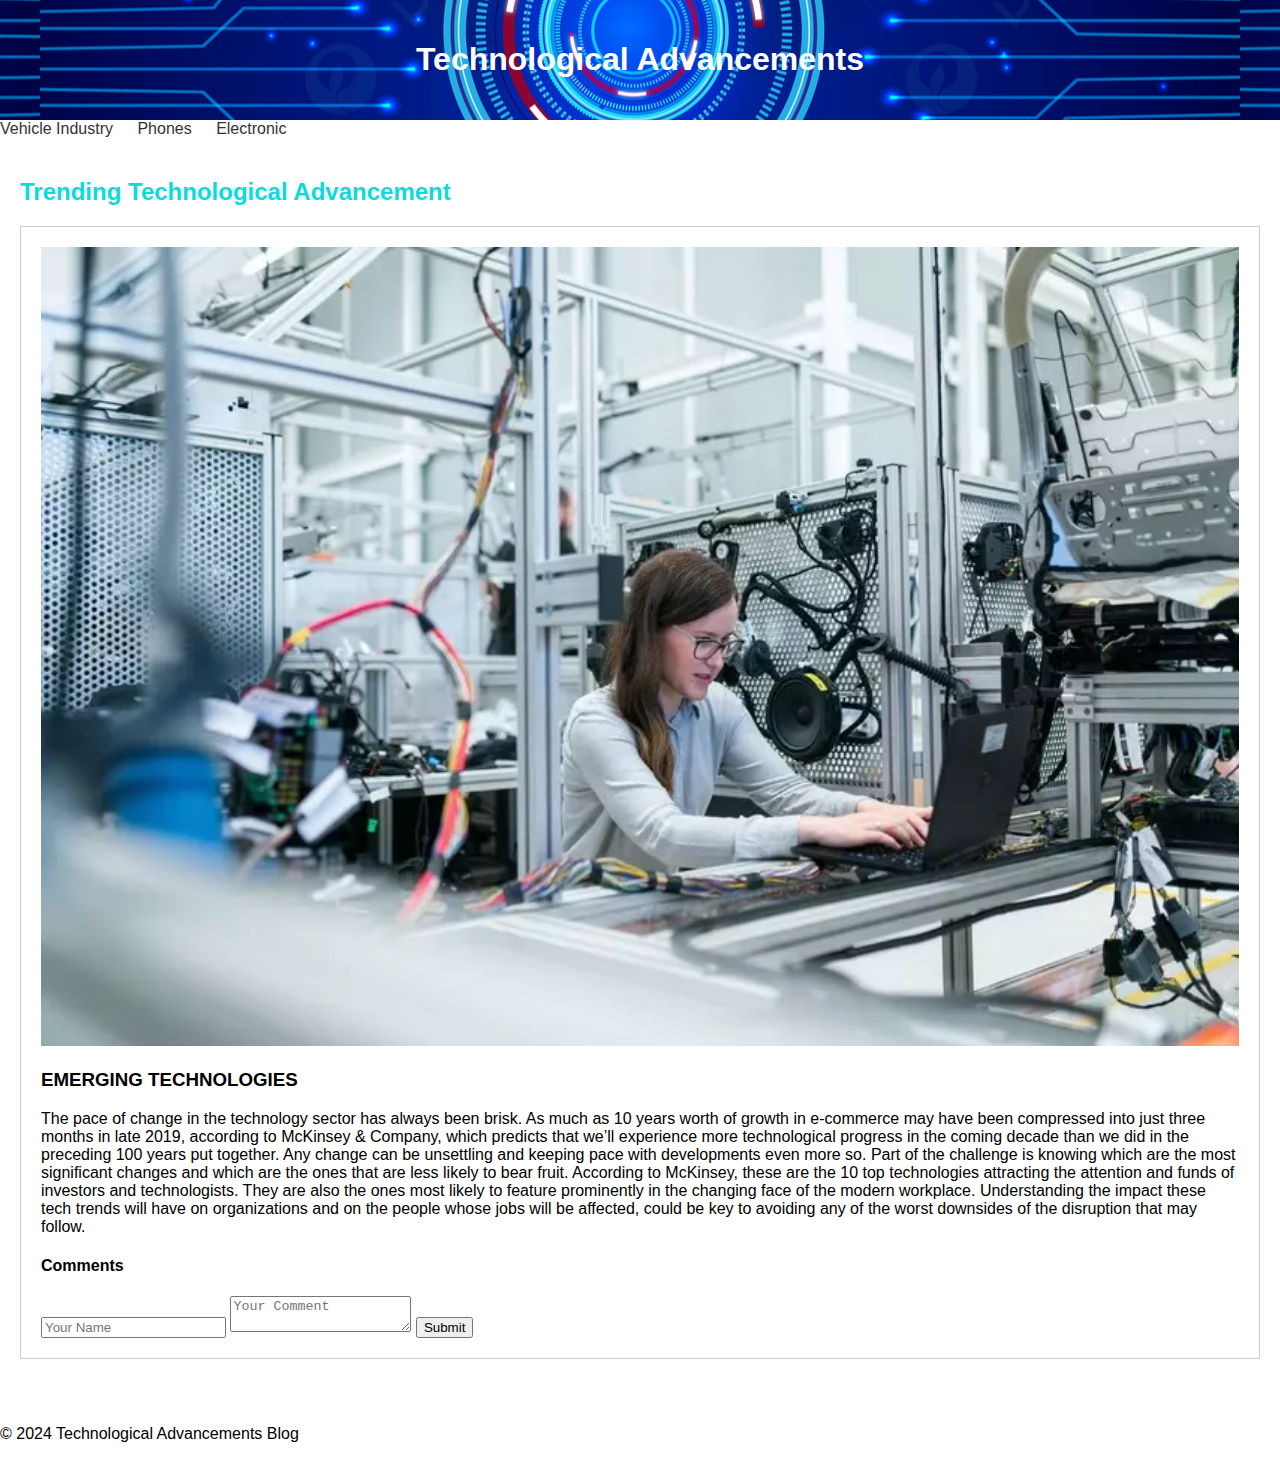
<file: index.html>
<!DOCTYPE html>
<html lang="en">
<head>
    <meta charset="UTF-8">
    <meta name="viewport" content="width=device-width, initial-scale=1.0">
    <title>Technological Advancements Blog</title>
    <link rel="stylesheet" href="main.css">
    <script src="jsmain.js" defer></script>
</head>
<body>
    <div>
    <header>
        <h1>Technological Advancements </h1>
        
       
    </header>

    
    <nav>
        <ul>
        
            <li><a href="vehicle.html">Vehicle Industry</a></li>
            <li><a href="phones.html">Phones</a></li>
            <li><a href="electronics.html">Electronic</a></li>
        </ul>
    </nav>

    
    <main>
       
        <section id="trending">
            <h2>Trending Technological Advancement</h2>
            <article>
                <img src="TECH 1.jpg" height="100%" width="100%">
                <div>
                <h3>EMERGING TECHNOLOGIES</h3>
                <p>The pace of change in the technology sector has always been brisk. As much as 10 years worth of growth in e-commerce may have been compressed into just three months in late 2019, according to McKinsey & Company, which predicts that we’ll experience more technological progress in the coming decade than we did in the preceding 100 years put together.

                    Any change can be unsettling and keeping pace with developments even more so. Part of the challenge is knowing which are the most significant changes and which are the ones that are less likely to bear fruit.
                    
                    According to McKinsey, these are the 10 top technologies attracting the attention and funds of investors and technologists. They are also the ones most likely to feature prominently in the changing face of the modern workplace. Understanding the impact these tech trends will have on organizations and on the people whose jobs will be affected, could be key to avoiding any of the worst downsides of the disruption that may follow.</p>
                </div>
                <div id="comments-section">
                    <h4>Comments</h4>
                    <ul id="comments-list">
                       
                    </ul>
                    
                    <form id="comment-form">
                        <input type="text" id="comment-name" placeholder="Your Name" required>
                        <textarea id="comment-content" placeholder="Your Comment" required></textarea>
                        <button type="submit">Submit</button>
                    </form>
                </div>
            </article>
        </section>
        
      
    </main>

   
    <footer>
        <p>&copy; 2024 Technological Advancements Blog</p>
    </footer>

   
    
</div>
</body>
</html>
</file>
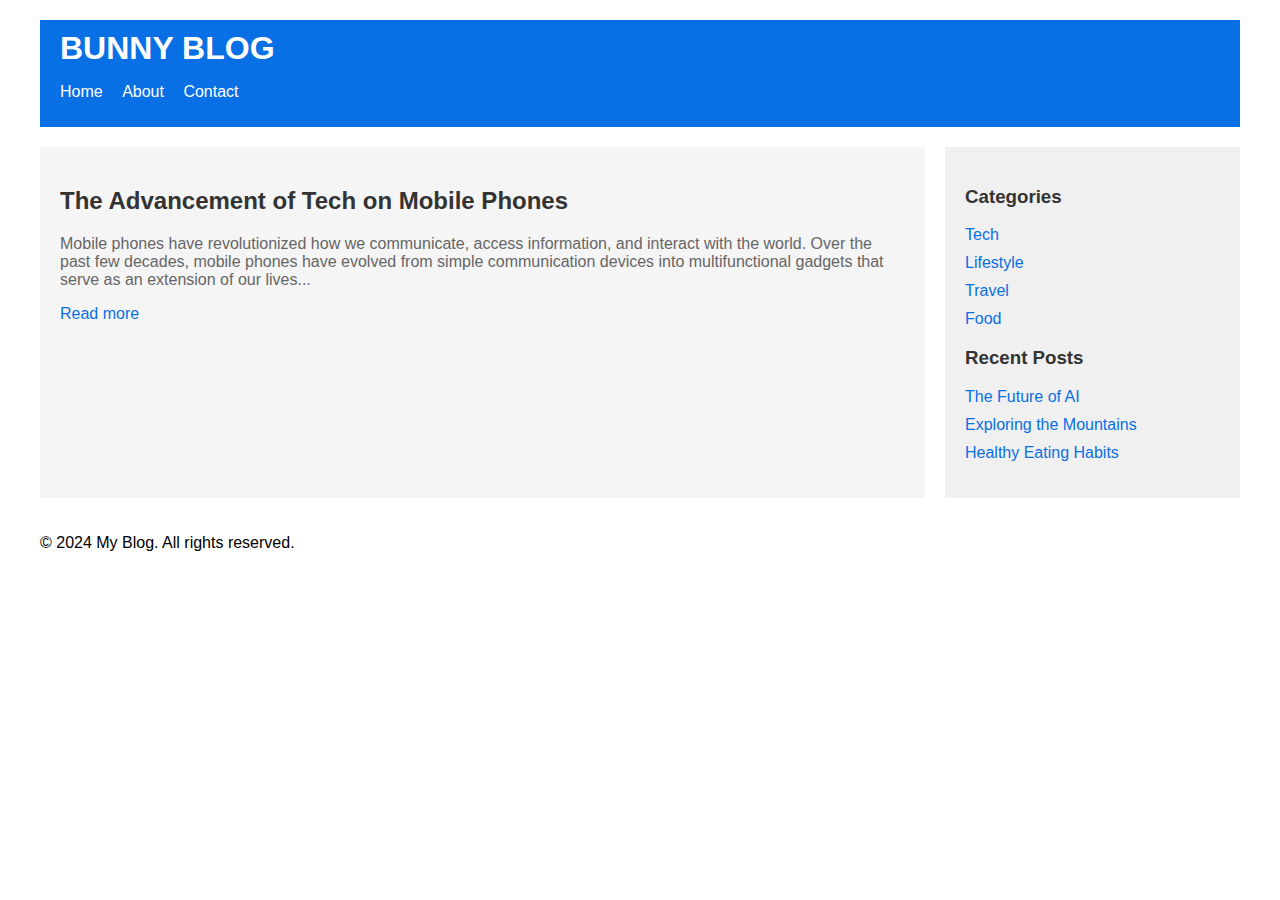
<file: BLOG.HTML>
<!DOCTYPE html>
<html lang="en">

<head>
    <meta charset="UTF-8">
    <meta http-equiv="X-UA-Compatible" content="IE=edge">
    <meta name="viewport" content="width=device-width, initial-scale=1.0">
    <title>My Blog</title>
    <link rel="stylesheet" href="styles.css">
</head>

<body>
    <div class="container">
        <!-- Header -->
        <header>
            <h1>BUNNY BLOG</h1>
            <nav>
                <ul>
                    <li><a href="#">Home</a></li>
                    <li><a href="#">About</a></li>
                    <li><a href="#">Contact</a></li>
                </ul>
            </nav>
        </header>

        <!-- Main Content Area -->
        <div class="content">
            <!-- Blog Post -->
            <div class="blog-post">
                <h2>The Advancement of Tech on Mobile Phones</h2>
                <p>Mobile phones have revolutionized how we communicate, access information, and interact with the world. Over the past few decades, mobile phones have evolved from simple communication devices into multifunctional gadgets that serve as an extension of our lives...</p>
                <a href="#">Read more</a>
            </div>
            <!-- Add more blog posts here -->
        </div>

        <!-- Sidebar -->
        <aside class="sidebar">
            <h3>Categories</h3>
            <ul>
                <li><a href="frontpage.html">Tech</a></li>
                <li><a href="#">Lifestyle</a></li>
                <li><a href="#">Travel</a></li>
                <li><a href="#">Food</a></li>
            </ul>

            <h3>Recent Posts</h3>
            <ul>
                <li><a href="#">The Future of AI</a></li>
                <li><a href="#">Exploring the Mountains</a></li>
                <li><a href="#">Healthy Eating Habits</a></li>
            </ul>
        </aside>

        <!-- Footer -->
        <footer>
            <p>&copy; 2024 My Blog. All rights reserved.</p>
        </footer>
    </div>
</body>

</html>
</file>
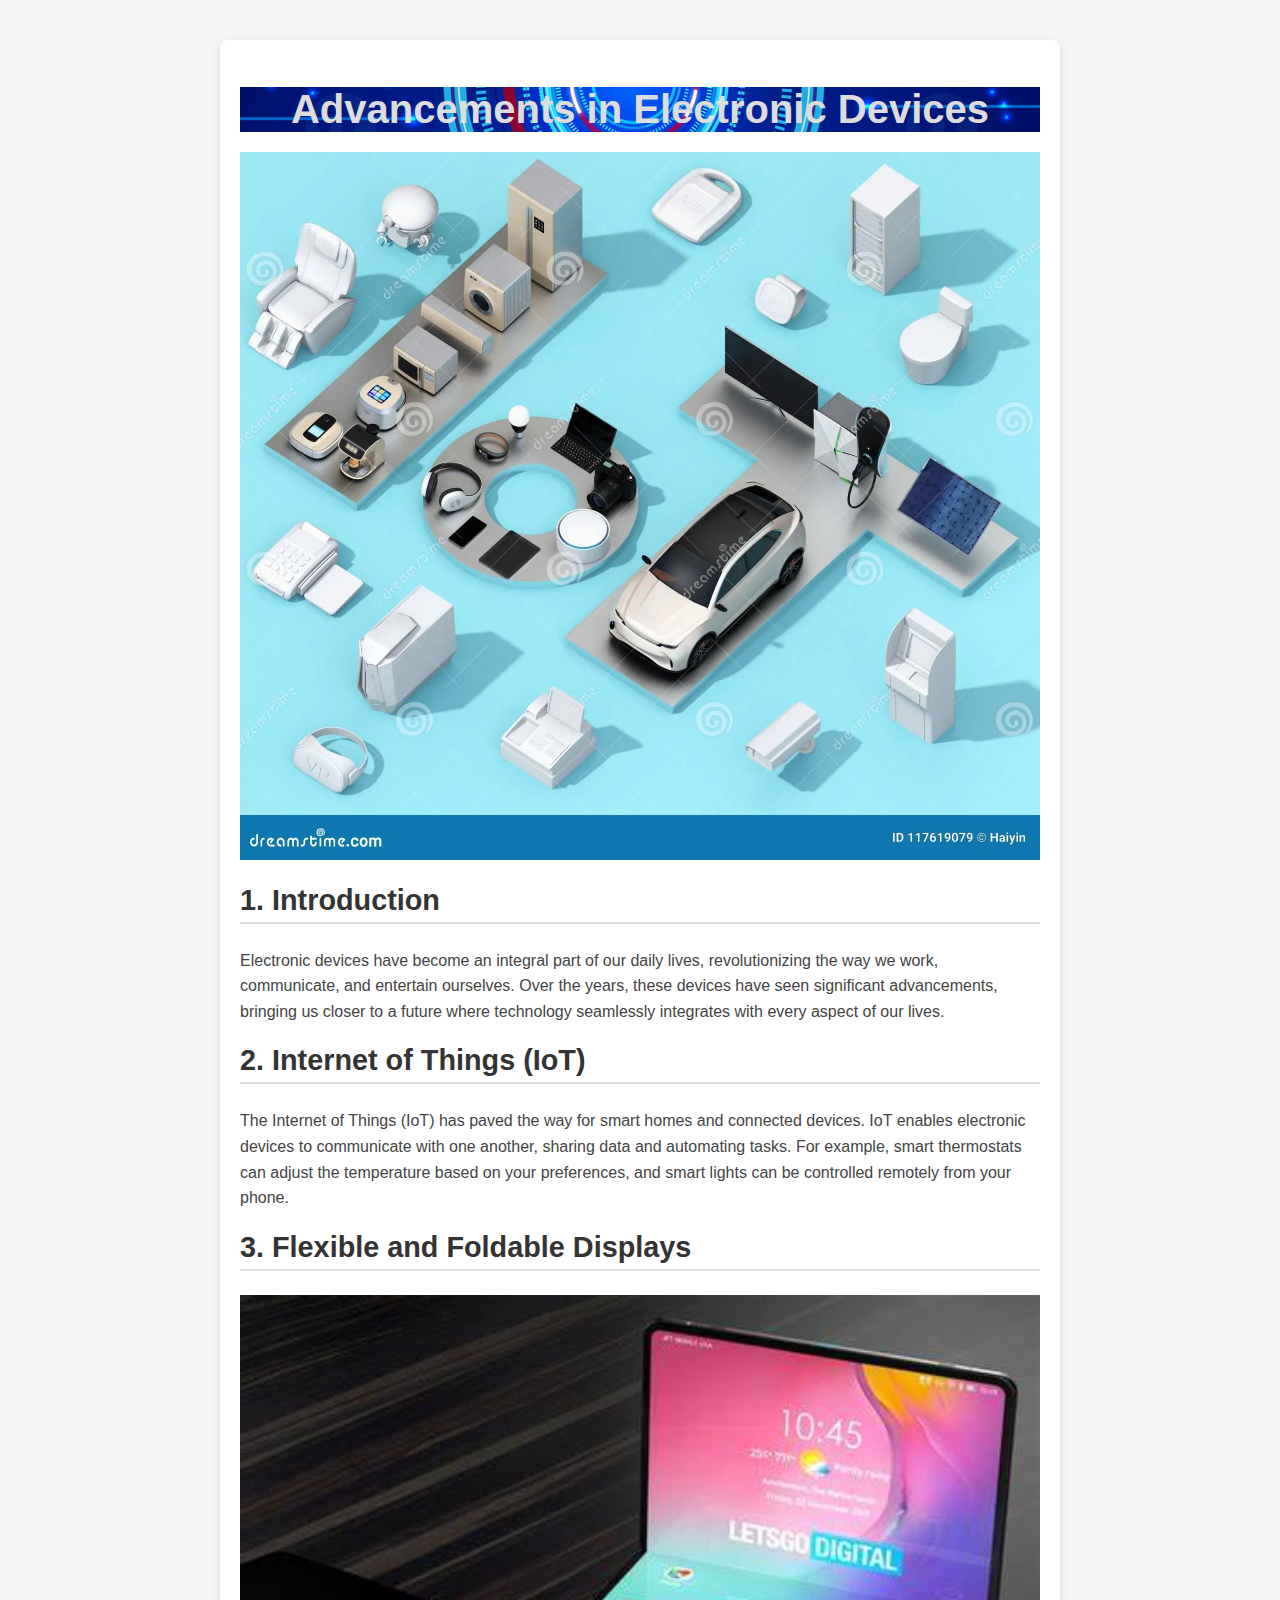
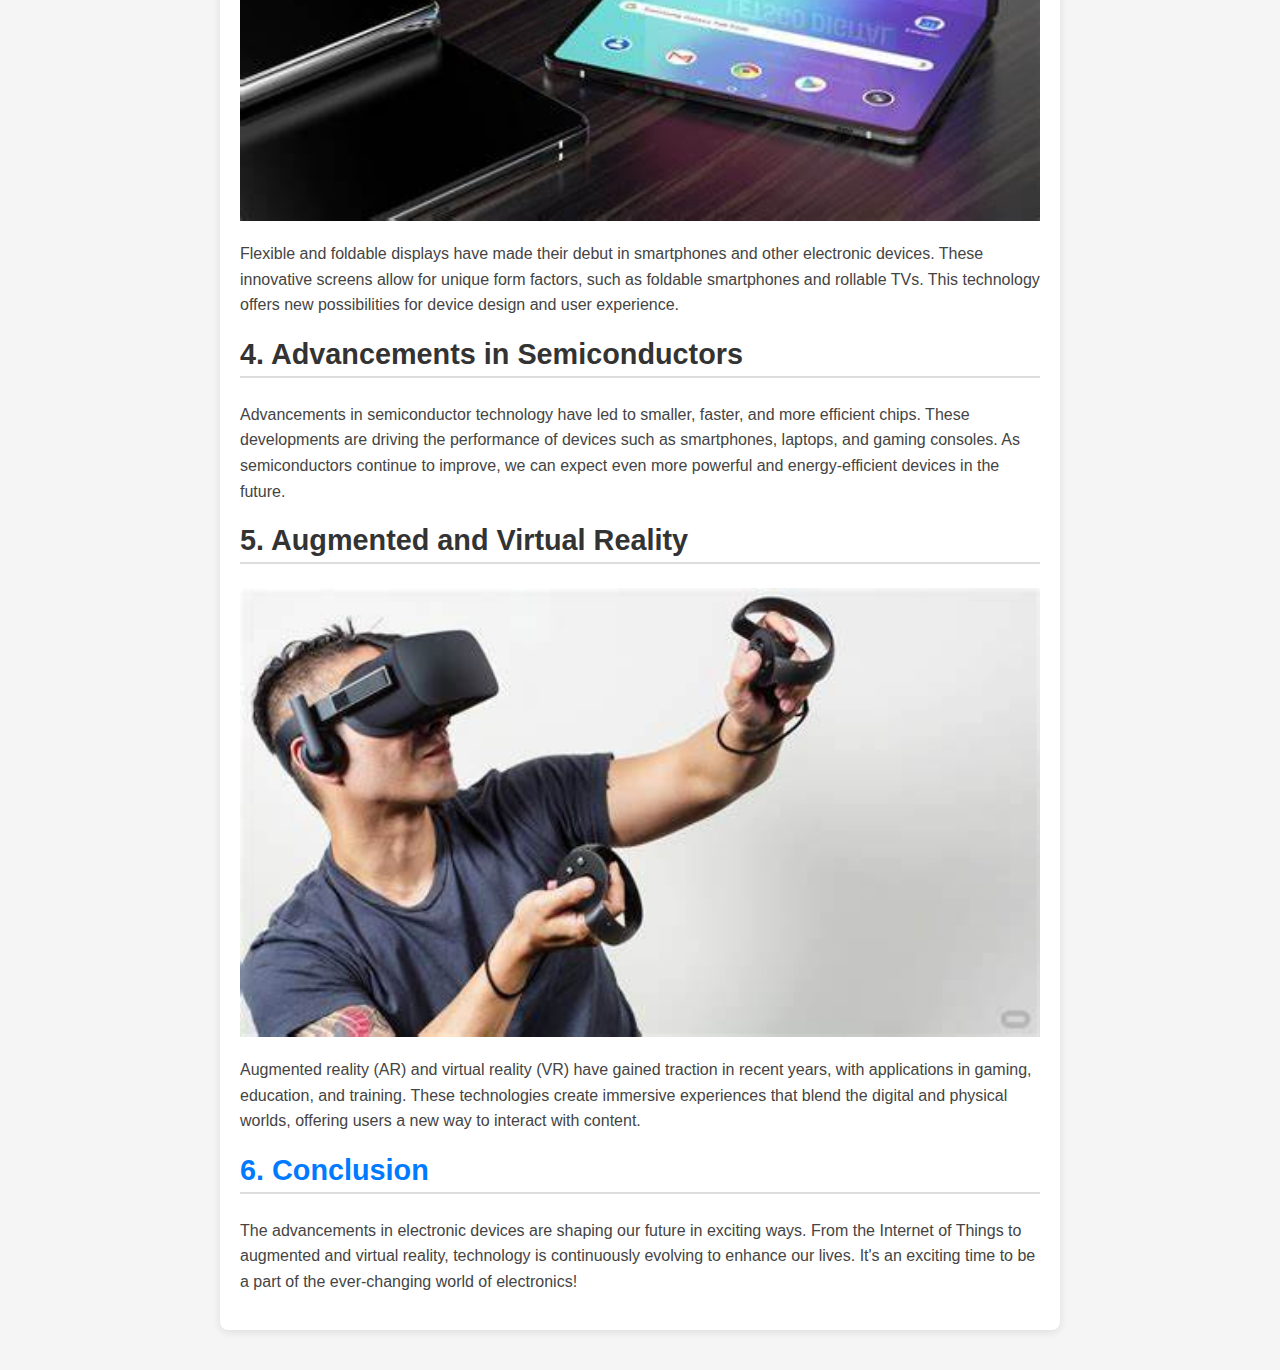
<file: electronics.html>
<!DOCTYPE html>
<html>
<head>
    <title>Advancements in Electronic Devices</title>
    <style>
        /* General styles */
        body {
            font-family: Arial, sans-serif;
            margin: 0;
            padding: 0;
            background-color: #f5f5f5;
        }
        article {
            max-width: 800px;
            margin: 40px auto;
            padding: 20px;
            background-color: #ffffff;
            box-shadow: 0 2px 8px rgba(0, 0, 0, 0.1);
            border-radius: 8px;
        }

        /* Header styles */
        header {
            text-align: center;
            margin-bottom: 20px;
            background-image: url(TECH3.jpg);
            background-position: CENTER;
            color: #ddd;
        }
        header h1 {
            font-size: 2.5rem;
            margin-bottom: 10px;
        }
        header p {
            font-size: 1rem;
            color: #666;
        }

        /* Section styles */
        section h2 {
            font-size: 1.8rem;
            margin-top: 20px;
            color: #333;
            border-bottom: 2px solid #ddd;
            padding-bottom: 5px;
        }
        section p {
            font-size: 1rem;
            line-height: 1.6;
            color: #444;
            margin-bottom: 15px;
        }

      
        section h2:last-of-type {
            color: #007BFF;
        }
    </style>
</head>
<body>
    <article>
        <header>
            <h1>Advancements in Electronic Devices</h1>
            
        </header>
        <section>
            <img src="ap.webp" height="100%" width="100%">
            <h2>1. Introduction</h2>
            
            <p>
                Electronic devices have become an integral part of our daily lives, revolutionizing the way we work, communicate, and entertain ourselves. Over the years, these devices have seen significant advancements, bringing us closer to a future where technology seamlessly integrates with every aspect of our lives.
            </p>

            <h2>2. Internet of Things (IoT)</h2>
            <p>
                The Internet of Things (IoT) has paved the way for smart homes and connected devices. IoT enables electronic devices to communicate with one another, sharing data and automating tasks. For example, smart thermostats can adjust the temperature based on your preferences, and smart lights can be controlled remotely from your phone.
            </p>

            <h2>3. Flexible and Foldable Displays</h2>
            <img src="fd.jpeg" height="100%" width="100%">
            <p>
                Flexible and foldable displays have made their debut in smartphones and other electronic devices. These innovative screens allow for unique form factors, such as foldable smartphones and rollable TVs. This technology offers new possibilities for device design and user experience.
            </p>

            <h2>4. Advancements in Semiconductors</h2>
            <p>
                Advancements in semiconductor technology have led to smaller, faster, and more efficient chips. These developments are driving the performance of devices such as smartphones, laptops, and gaming consoles. As semiconductors continue to improve, we can expect even more powerful and energy-efficient devices in the future.
            </p>

            <h2>5. Augmented and Virtual Reality</h2>
            <img src="vr.jpeg" height="100%" width="100%">
            <p>
                Augmented reality (AR) and virtual reality (VR) have gained traction in recent years, with applications in gaming, education, and training. These technologies create immersive experiences that blend the digital and physical worlds, offering users a new way to interact with content.
            </p>

            <h2>6. Conclusion</h2>
            <p>
                The advancements in electronic devices are shaping our future in exciting ways. From the Internet of Things to augmented and virtual reality, technology is continuously evolving to enhance our lives. It's an exciting time to be a part of the ever-changing world of electronics!
            </p>
        </section>
    </article>
</body>
</html>
</file>
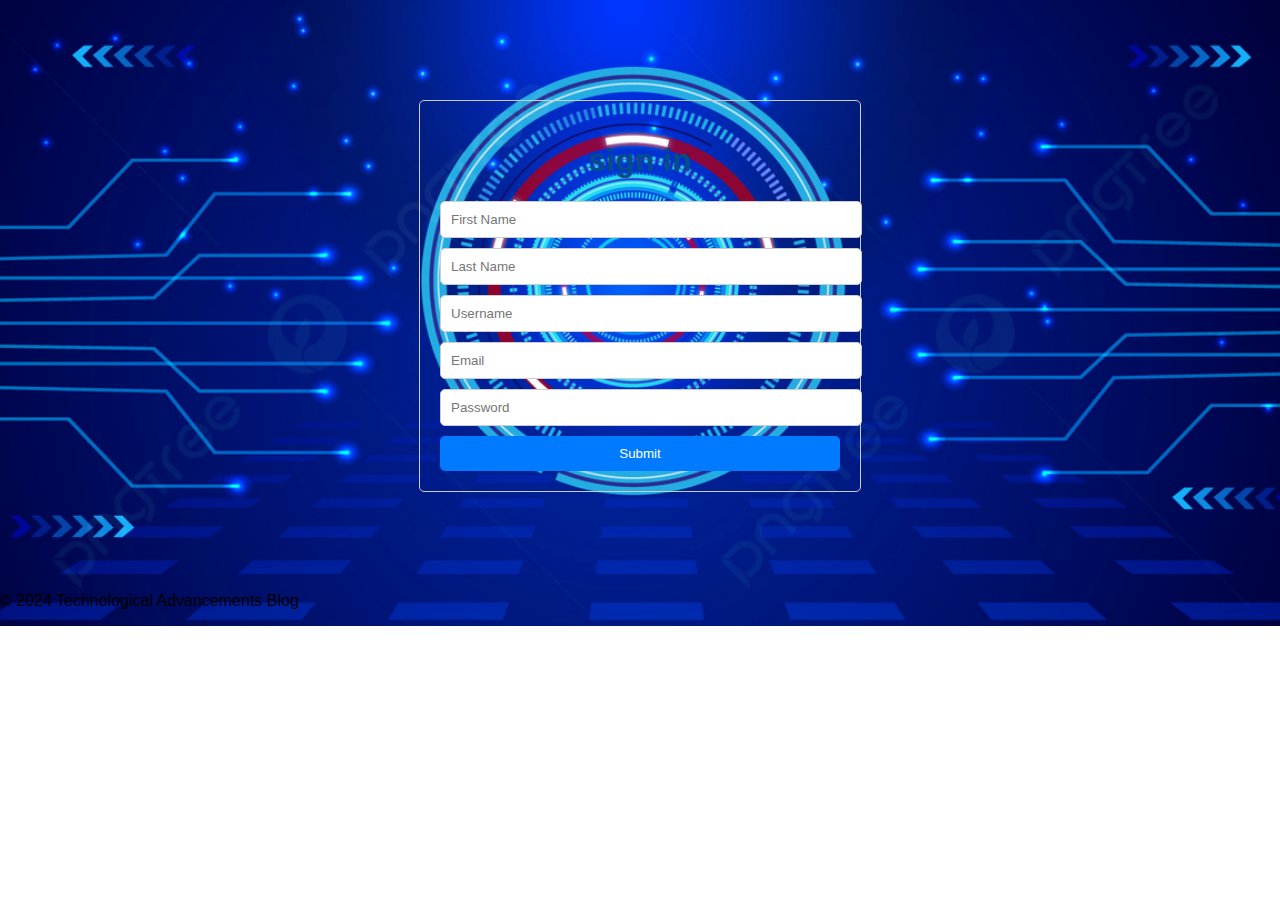
<file: mainl.html>
<!DOCTYPE html>
<html lang="en">
<head>
    <meta charset="UTF-8">
    <meta name="viewport" content="width=device-width, initial-scale=1.0">
    <title> sign in Page</title>
    <link rel="stylesheet" href="mainl.css">
</head>
<body>
    <div class="container">
        <h1> sign in</h1>
        <form id="login-form">
            <input type="text" id="first-name" placeholder="First Name" required>
            <input type="text" id="last-name" placeholder="Last Name" required>
            <input type="text" id="username" placeholder="Username" required>
            <input type="email" id="email" placeholder="Email" required>
            <input type="password" id="password" placeholder="Password" required>
            <button type="submit">Submit</button>
        </form>
    </div>
    <footer>
        <p>&copy; 2024 Technological Advancements Blog</p>
    </footer>
    <script src="mainl.js"></script>
</body>
</html>
</file>
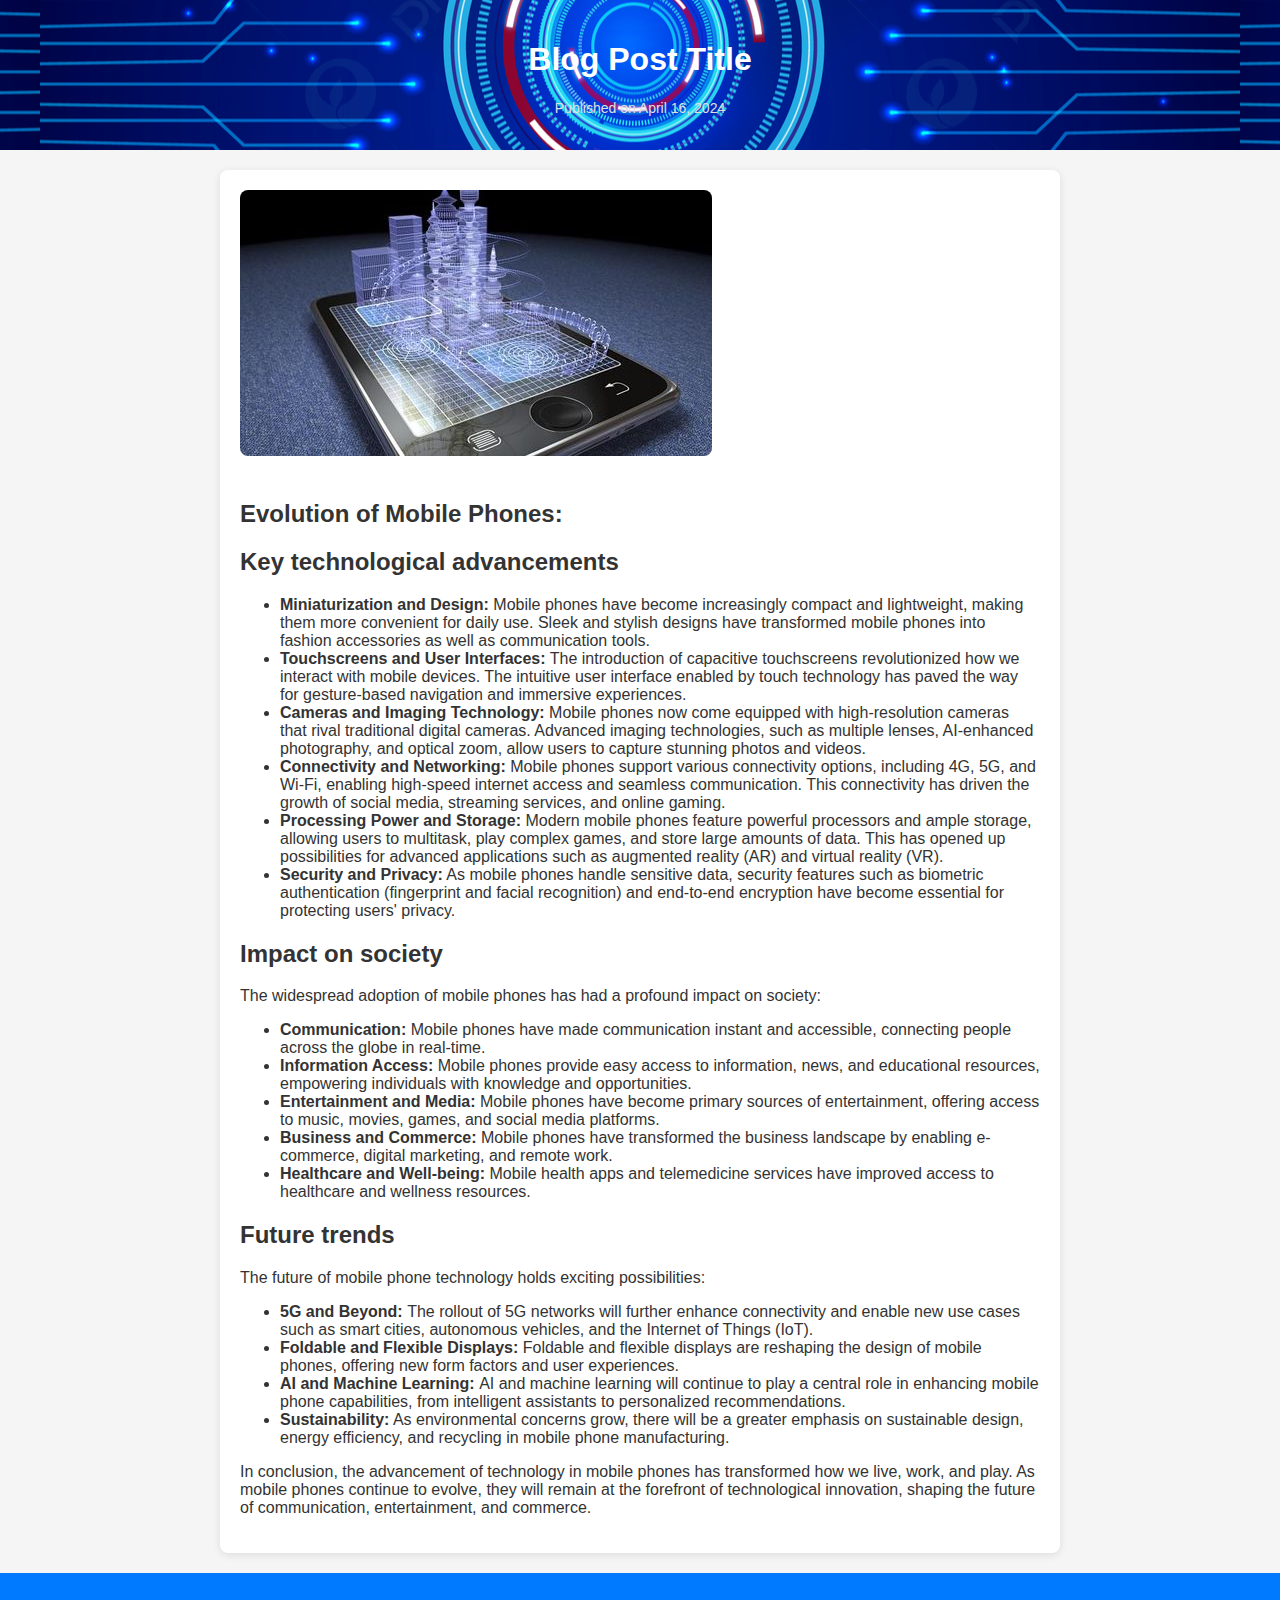
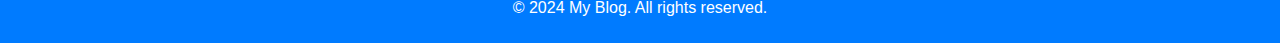
<file: phones.html>
<!DOCTYPE html>
<html lang="en">

<head>
    <meta charset="UTF-8">
    <meta http-equiv="X-UA-Compatible" content="IE=edge">
    <meta http-equiv="viewport" content="width=device-width, initial-scale=1.0">
    <title>Blog Post Title</title>
    <style>
        /* style.css */

body {
    font-family: Arial, sans-serif;
    margin: 0;
    padding: 0;
    background-color: #f5f5f5;
    color: #333;
}

header {
    padding: 20px;
    background-image: url(TECH3.jpg);
    background-position: CENTER;
    color: white;
    text-align: center;
}

.date {
    font-size: 14px;
    color: #e0e0e0;
}

main {
    padding: 20px;
    margin: 20px auto;
    max-width: 800px;
    background-color: white;
    border-radius: 8px;
    box-shadow: 0 2px 8px rgba(0, 0, 0, 0.1);
}

.blog-image {
    max-width: 100%;
    height: auto;
    margin-bottom: 20px;
    border-radius: 8px;
}

footer {
    padding: 10px;
    background-color: #007BFF;
    color: white;
    text-align: center;
}

    </style>
</head>

<body>
    <header>
        <h1>Blog Post Title</h1>
        <p class="date">Published on April 16, 2024</p>
    </header>

    <main>
        <article>
            <img src="p.jpg" alt="Blog Post Image" class="blog-image">
            <p>
                <h2>Evolution of Mobile Phones:</h2>
            </p>
            <p><h2>Key technological advancements</h2>
                <ul>
                    <li><b>Miniaturization and Design:</b> Mobile phones have become increasingly compact and lightweight, making them more convenient for daily use. Sleek and stylish designs have transformed mobile phones into fashion accessories as well as communication tools.</li>
                    <li><b>Touchscreens and User Interfaces:</b> The introduction of capacitive touchscreens revolutionized how we interact with mobile devices. The intuitive user interface enabled by touch technology has paved the way for gesture-based navigation and immersive experiences.</li>
                    <li><b>Cameras and Imaging Technology:</b> Mobile phones now come equipped with high-resolution cameras that rival traditional digital cameras. Advanced imaging technologies, such as multiple lenses, AI-enhanced photography, and optical zoom, allow users to capture stunning photos and videos.</li>
                    <li><B>Connectivity and Networking:</B> Mobile phones support various connectivity options, including 4G, 5G, and Wi-Fi, enabling high-speed internet access and seamless communication. This connectivity has driven the growth of social media, streaming services, and online gaming.</li>
                    <li><b>Processing Power and Storage: </b>Modern mobile phones feature powerful processors and ample storage, allowing users to multitask, play complex games, and store large amounts of data. This has opened up possibilities for advanced applications such as augmented reality (AR) and virtual reality (VR).</li>
                    <li><b>Security and Privacy:</b> As mobile phones handle sensitive data, security features such as biometric authentication (fingerprint and facial recognition) and end-to-end encryption have become essential for protecting users' privacy.</li>
                </ul>
            </p>
            <p>
                <h2>Impact on society</h2>
                The widespread adoption of mobile phones has had a profound impact on society:
                <ul>
                    <li><b>Communication:</b> Mobile phones have made communication instant and accessible, connecting people across the globe in real-time.</li>
                    <li><b>Information Access: </b>Mobile phones provide easy access to information, news, and educational resources, empowering individuals with knowledge and opportunities.</li>
                    <li><b>Entertainment and Media:</b> Mobile phones have become primary sources of entertainment, offering access to music, movies, games, and social media platforms.</li>
                    <li><b>Business and Commerce:</b> Mobile phones have transformed the business landscape by enabling e-commerce, digital marketing, and remote work.</li>
                    <li><b>Healthcare and Well-being: </b>Mobile health apps and telemedicine services have improved access to healthcare and wellness resources.</li>
                    
                </ul>
            </p>
            <p>
                <h2>Future trends</h2>
                The future of mobile phone technology holds exciting possibilities:
                <ul>
                    <li><b>5G and Beyond: </b>The rollout of 5G networks will further enhance connectivity and enable new use cases such as smart cities, autonomous vehicles, and the Internet of Things (IoT).</li>
                    <li><b>Foldable and Flexible Displays:</b> Foldable and flexible displays are reshaping the design of mobile phones, offering new form factors and user experiences.</li>
                    <li><b>AI and Machine Learning: </b>AI and machine learning will continue to play a central role in enhancing mobile phone capabilities, from intelligent assistants to personalized recommendations.</li>
                    <li><b>Sustainability:</b> As environmental concerns grow, there will be a greater emphasis on sustainable design, energy efficiency, and recycling in mobile phone manufacturing.</li>
                </ul>
            </p>
            <p>
                In conclusion, the advancement of technology in mobile phones has transformed how we live, work, and play. As mobile phones continue to evolve, they will remain at the forefront of technological innovation, shaping the future of communication, entertainment, and commerce.
            </p>
        </article>
    </main>

    <footer>
        <p>&copy; 2024 My Blog. All rights reserved.</p>
    </footer>
</body>

</html>
</file>
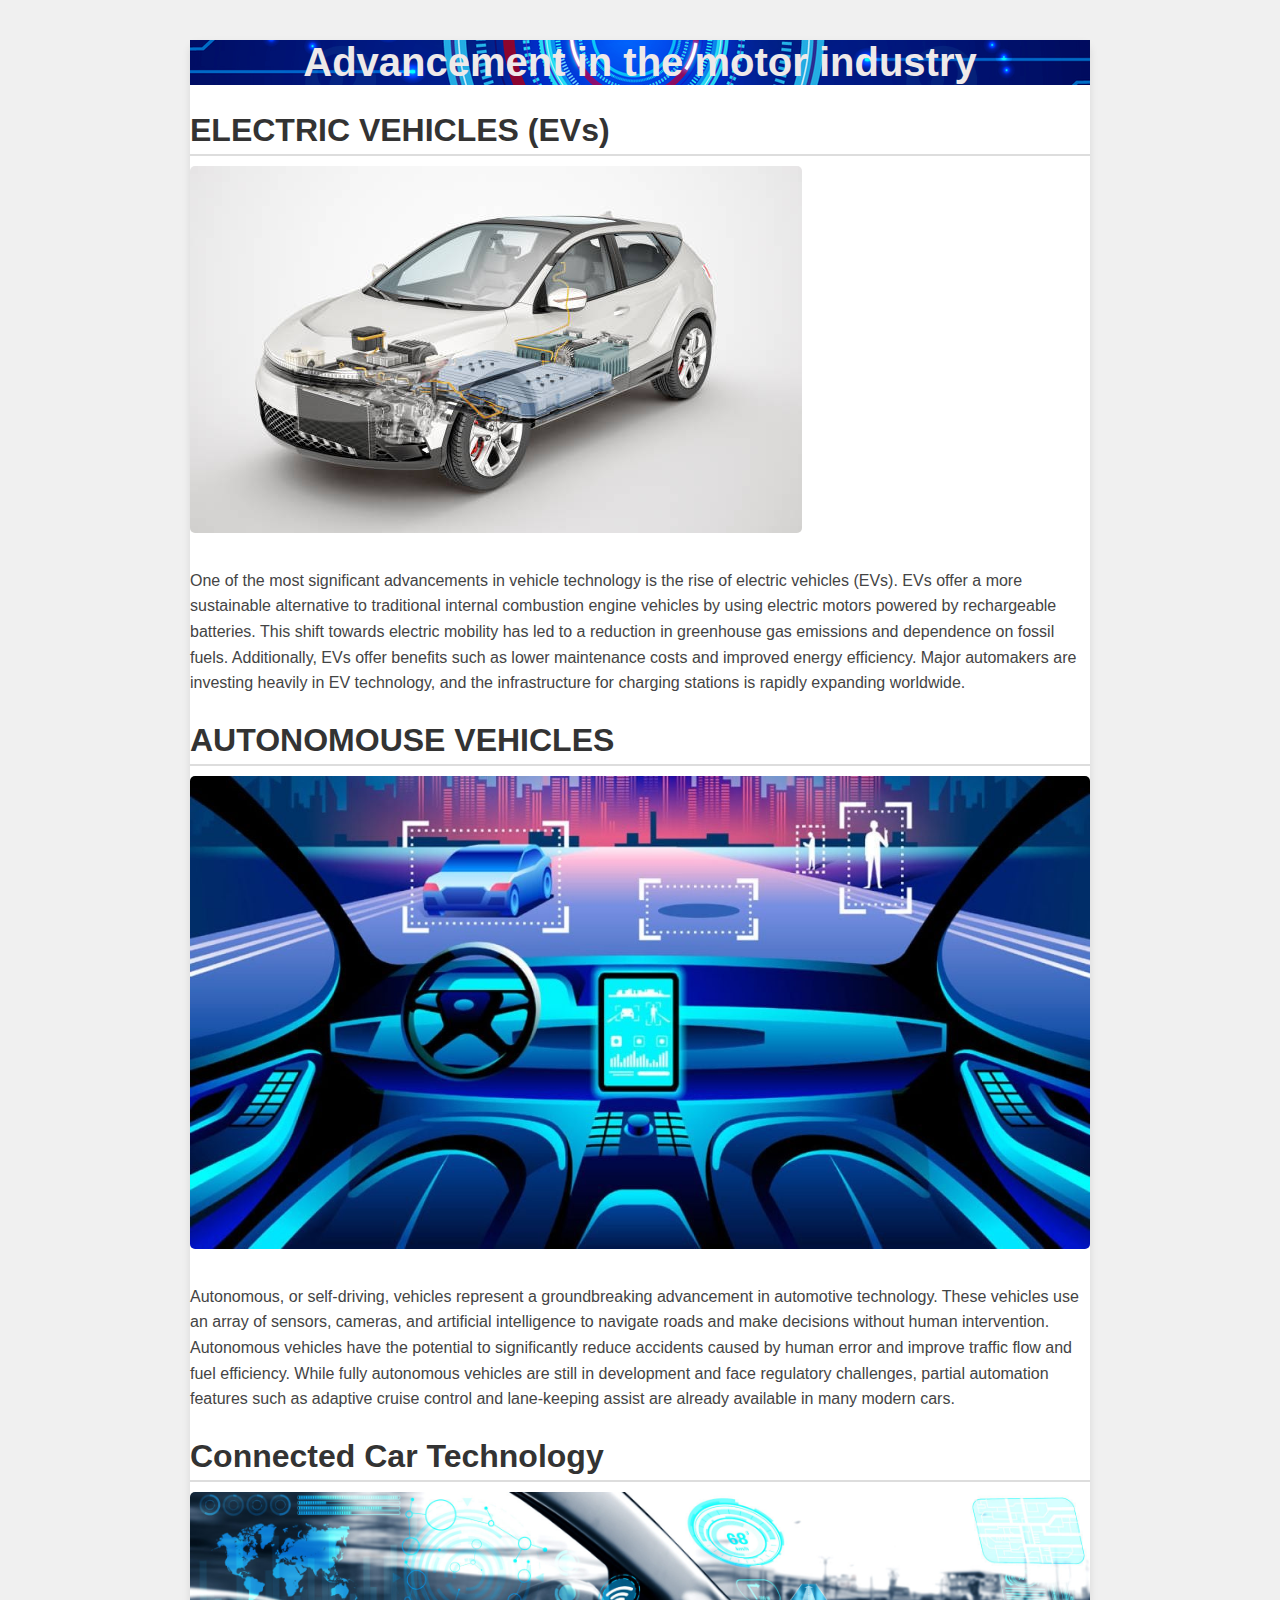
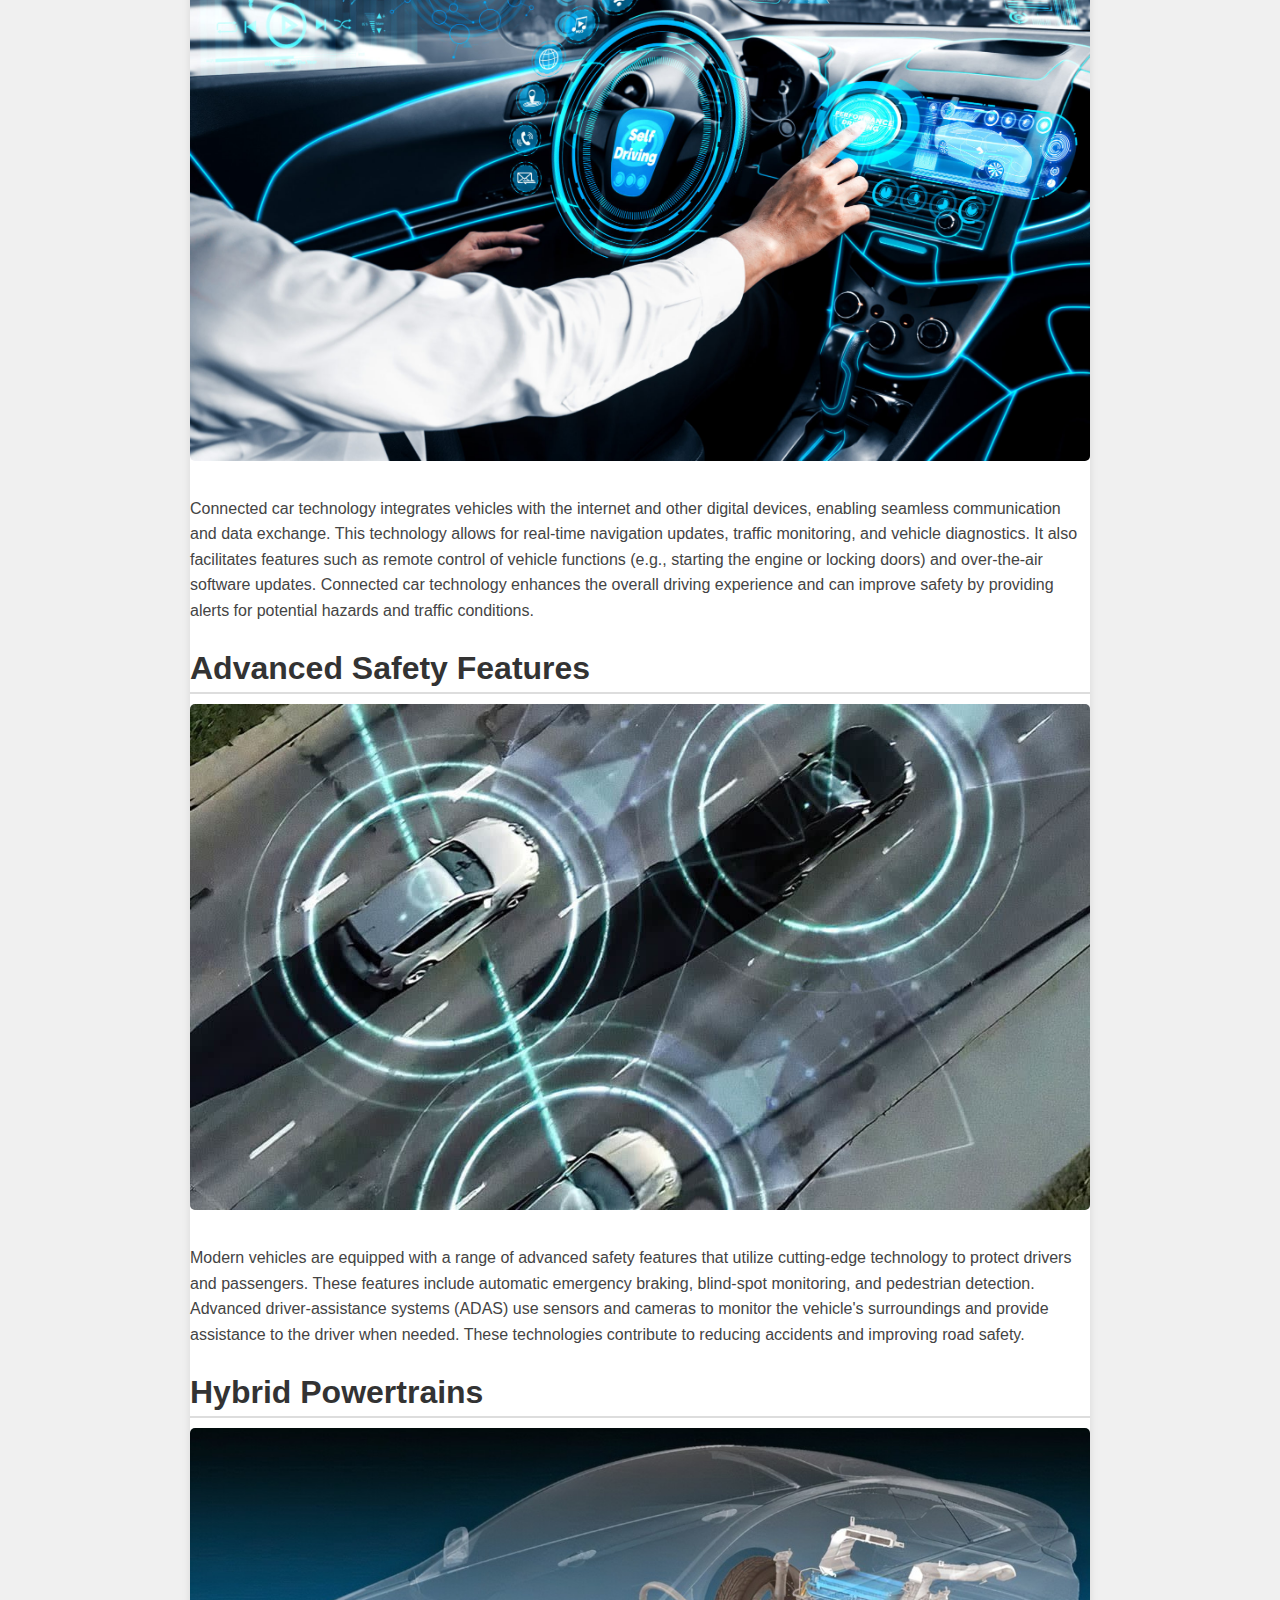
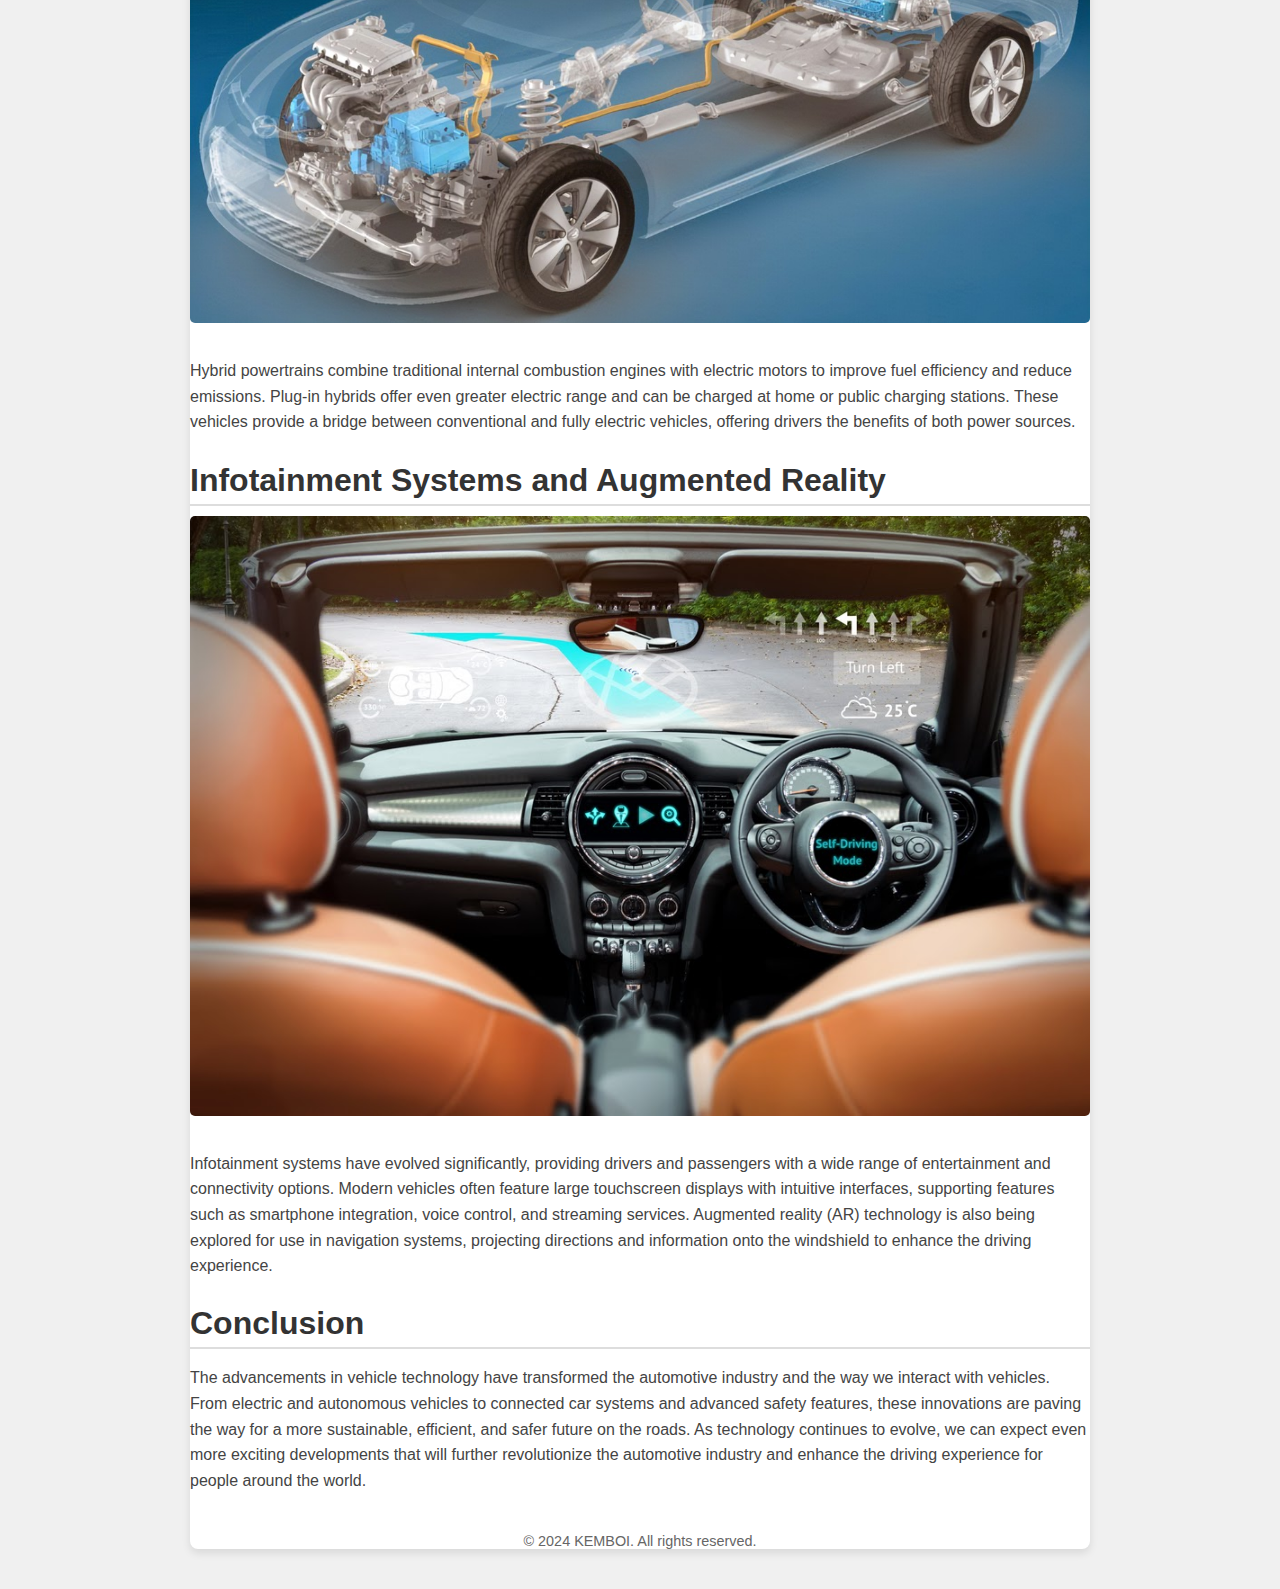
<file: vehicle.html>
<!DOCTYPE html>
<html>

<head>
    <title>VEHICLES</title>
    <style>
        /* General styles */
        body {
            font-family: Arial, sans-serif;
            margin: 0;
            padding: 0;
            background-color: #f0f0f0;
        }

        /* Blog container */
        .blog-container {
            max-width: 900px;
            margin: 40px auto;
            padding: AUTO;
            background-color: #ffffff;
            box-shadow: 0 4px 8px rgba(0, 0, 0, 0.1);
            border-radius: 8px;
        }

        /* Header styles */
        header {
            text-align: center;
            margin-bottom: 20px;
            background-image: url(TECH3.jpg);
            background-position: center;
        }

        header h1 {
            font-size: 2.5rem;
            color: #eee9e9;
        }

        header p {
            font-size: 1rem;
            color: #666;
        }

        /* Section styles */
        section {
            margin-bottom: 20px;
        }

        section h2 {
            font-size: 2rem;
            color: #333;
            margin-bottom: 10px;
            border-bottom: 2px solid #ddd;
            padding-bottom: 5px;
        }

        section p {
            font-size: 1rem;
            line-height: 1.6;
            color: #444;
            margin-bottom: 15px;
        }

        /* Image styles */
        section img {
            max-width: 100%;
            height: auto;
            margin-bottom: 15px;
            border-radius: 5px;
        }

        /* Footer styles */
        footer {
            text-align: center;
            margin-top: 40px;
            font-size: 0.9rem;
            color: #666;
        }
    </style>
</head>

<body>
    <div class="blog-container">
        <header>
            <h1>Advancement in the motor industry</h1>
            
        </header>

        <!-- Insert your blog content sections here -->
        <section>
            <h2>ELECTRIC VEHICLES (EVs)</h2>
            <img src="EV.jpg" alt="Descriptive alt text">
            <p>
                One of the most significant advancements in vehicle technology is the rise of electric vehicles (EVs). EVs offer a more sustainable alternative to traditional internal combustion engine vehicles by using electric motors powered by rechargeable batteries. This shift towards electric mobility has led to a reduction in greenhouse gas emissions and dependence on fossil fuels. Additionally, EVs offer benefits such as lower maintenance costs and improved energy efficiency. Major automakers are investing heavily in EV technology, and the infrastructure for charging stations is rapidly expanding worldwide.
        </section>

        <section>
            <h2> AUTONOMOUSE VEHICLES</h2>
            <img src="AI.jpg" alt="Descriptive alt text">
            <p>Autonomous, or self-driving, vehicles represent a groundbreaking advancement in automotive technology. These vehicles use an array of sensors, cameras, and artificial intelligence to navigate roads and make decisions without human intervention. Autonomous vehicles have the potential to significantly reduce accidents caused by human error and improve traffic flow and fuel efficiency. While fully autonomous vehicles are still in development and face regulatory challenges, partial automation features such as adaptive cruise control and lane-keeping assist are already available in many modern cars. </p>
        </section>

        <section>
            <h2>Connected Car Technology</h2>
            <img src="R.jpeg" alt="Descriptive alt text">
            <p>Connected car technology integrates vehicles with the internet and other digital devices, enabling seamless communication and data exchange. This technology allows for real-time navigation updates, traffic monitoring, and vehicle diagnostics. It also facilitates features such as remote control of vehicle functions (e.g., starting the engine or locking doors) and over-the-air software updates. Connected car technology enhances the overall driving experience and can improve safety by providing alerts for potential hazards and traffic conditions.</p>
        </section>

        <section>
            <h2>Advanced Safety Features</h2>
            <img src="AS.jpeg" alt="Descriptive alt text">
            <p>Modern vehicles are equipped with a range of advanced safety features that utilize cutting-edge technology to protect drivers and passengers. These features include automatic emergency braking, blind-spot monitoring, and pedestrian detection. Advanced driver-assistance systems (ADAS) use sensors and cameras to monitor the vehicle's surroundings and provide assistance to the driver when needed. These technologies contribute to reducing accidents and improving road safety. </p>
        </section>

        <section>
            <h2>Hybrid Powertrains</h2>
            <img src="R1.jpeg" alt="Descriptive alt text">
            <p>Hybrid powertrains combine traditional internal combustion engines with electric motors to improve fuel efficiency and reduce emissions. Plug-in hybrids offer even greater electric range and can be charged at home or public charging stations. These vehicles provide a bridge between conventional and fully electric vehicles, offering drivers the benefits of both power sources.</p>
        </section>

        <section>
            <h2>Infotainment Systems and Augmented Reality</h2>
            <img src="Aug.jpg" alt="Descriptive alt text">
            <p>Infotainment systems have evolved significantly, providing drivers and passengers with a wide range of entertainment and connectivity options. Modern vehicles often feature large touchscreen displays with intuitive interfaces, supporting features such as smartphone integration, voice control, and streaming services. Augmented reality (AR) technology is also being explored for use in navigation systems, projecting directions and information onto the windshield to enhance the driving experience.</p>
        </section>
        <section>
            <h2>Conclusion</h2>
            
            <p>The advancements in vehicle technology have transformed the automotive industry and the way we interact with vehicles. From electric and autonomous vehicles to connected car systems and advanced safety features, these innovations are paving the way for a more sustainable, efficient, and safer future on the roads. As technology continues to evolve, we can expect even more exciting developments that will further revolutionize the automotive industry and enhance the driving experience for people around the world. </p>
        </section>

        <footer>
            <p>&copy; 2024 KEMBOI. All rights reserved.</p>
        </footer>
    </div>
</body>

</html>
</file>
<file: main.css>
body {
    font-family: Arial, sans-serif;
    margin: 0;
    padding: 0;
}

header {
    background-color: #333;
    color: #fff;
    padding: 20px;
    text-align: center;
    background-image: url(TECH3.jpg);
    background-size: auto;
    background-position: center;
}

nav ul {
    list-style-type: none;
    padding: 0;
    margin: 0;
}

nav ul li {
    display: inline;
    margin-right: 20px;
}

nav ul li a {
    text-decoration: none;
    color: #333;

}
nav ul li a:hover {
    color: cadetblue;
}
/* style.css */

/* Style for the loading screen */
.loading-screen {
    position: fixed;
    top: 0;
    left: 0;
    width: 100%;
    height: 100%;
    background-color: #f4f4f4;
    display: flex;
    flex-direction: column;
    align-items: center;
    justify-content: center;
    z-index: 1000;
}

.loading-spinner {
    width: 50px;
    height: 50px;
    border: 5px solid #ccc;
    border-top: 5px solid #007BFF;
    border-radius: 50%;
    animation: spin 1s linear infinite;
}

/* Loading spinner animation */
@keyframes spin {
    from {
        transform: rotate(0deg);
    }
    to {
        transform: rotate(360deg);
    }
}

main {
    padding: 20px;
}

section {
    margin-bottom: 30px;
}

h2 {
    color: #0adbdb;
}

article {
    border: 1px solid #ccc;
    padding: 20px;
    margin-bottom: 20px;
}

#comments-section {
    margin-top: 20px;
}

#comment-form {
    margin-top: 10px;
}

/* Media Queries for Responsive Design */
@media screen and (max-width: 600px) {
    /* Adjustments for smaller screens */
}
</file>
<file: mainl.css>
body {
    font-family: Arial, sans-serif;
    margin: 0;
    padding: 0;
    background-image: url(TECH3.jpg);
    background-repeat: no-repeat;
    background-size: cover;
    background-position: center;
}

.container {
    max-width: 400px;
    margin: 100px auto;
    padding: 20px;
    border: 1px solid #ccc;
    border-radius: 5px;
    text-align: center;
    color: #044d8a;
}

input {
    position: relative;
    display: block;
    width: 100%;
    margin-bottom: 10px;
    padding: 10px;
    border-style: groove;
    border: 1px solid #ccc;
    border-radius: 5px;
}

button {
    width: 100%;
    padding: 10px;
    background-color: #007bff;
    color: #fff;
    border: none;
    border-radius: 5px;
    cursor: pointer;
}

button:hover {
    background-color: #f02805;
}
</file>
<file: styles.css>
/* Reset default styles */
body {
    margin: 0;
    font-family: Arial, sans-serif;
}

.container {
    max-width: 1200px;
    margin: 0 auto;
    padding: 20px;
    display: grid;
    grid-template-columns: 3fr 1fr;
    gap: 20px;
}

/* Header styles */
header {
    grid-column: 1 / -1;
    background-color: #096fe4;
    padding: 10px 20px;
    color: white;
}

header h1 {
    margin: 0;
}

header nav ul {
    list-style-type: none;
    padding: 0;
}

header nav ul li {
    display: inline;
    margin-right: 15px;
}

header nav ul li a {
    color: white;
    text-decoration: none;
}

/* Content styles */
.content {
    background-color: #f5f5f5;
    padding: 20px;
}

.blog-post h2 {
    color: #333;
}

.blog-post p {
    color: #666;
}

.blog-post a {
    color: #096fe4;
    text-decoration: none;
}

/* Sidebar styles */
.sidebar {
    background-color: #f0f0f0;
    padding: 20px;
}

.sidebar h3 {
    color: #333;
}

.sidebar ul {
    list-style-type: none;
    padding: 0;
}

.sidebar ul li {
    margin-bottom: 10px;
}

.sidebar ul li a {
    color: #096fe4;
    text-decoration: none;
}

/* Footer styles */
footer {
    grid-column: 1 / -1
}
</file>
